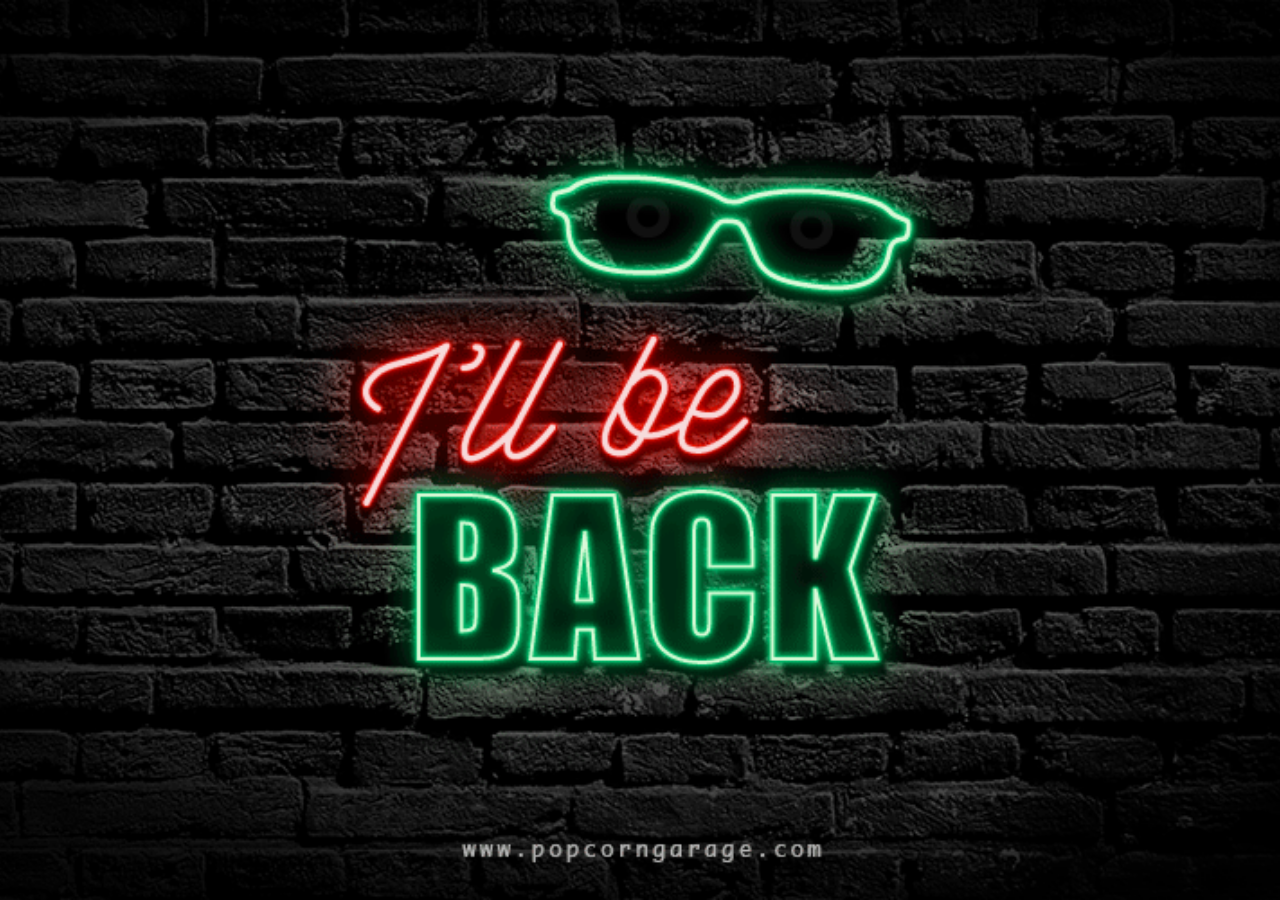
<file: maintenance.html>
<!DOCTYPE html>
  <html lang="en">
    <head>
        <meta charset="UTF-8">
        <meta name="viewport" content="width=device-width, initial-scale=1.0">
        <meta http-equiv="X-UA-Compatible" content="ie=edge">
        <title>Raphael Tapioca</title>
        <!-- Favicon -->
        <link rel="shortcut icon" type="image/png" href="739019.png"/>
        <!-- Bootstrap -->
        <link rel="stylesheet" href="https://maxcdn.bootstrapcdn.com/bootstrap/3.3.7/css/bootstrap.min.css" integrity="sha384-BVYiiSIFeK1dGmJRAkycuHAHRg32OmUcww7on3RYdg4Va+PmSTsz/K68vbdEjh4u" crossorigin="anonymous">
        <!-- Google Fonts -->
        <link href="https://fonts.googleapis.com/css?family=Playfair+Display:400,700|Allerta+Stencil|Schoolbell|Rock+Salt|Fredericka+the+Great" rel="stylesheet">
        <!-- Font Awesome -->
        <link href="https://maxcdn.bootstrapcdn.com/font-awesome/4.7.0/css/font-awesome.min.css" rel="stylesheet" integrity="sha384-wvfXpqpZZVQGK6TAh5PVlGOfQNHSoD2xbE+QkPxCAFlNEevoEH3Sl0sibVcOQVnN" crossorigin="anonymous">
        <!-- AnimateJS -->
        <link rel="stylesheet"
      href="https://cdnjs.cloudflare.com/ajax/libs/animate.css/3.5.2/animate.min.css"
      integrity="sha384-OHBBOqpYHNsIqQy8hL1U+8OXf9hH6QRxi0+EODezv82DfnZoV7qoHAZDwMwEJvSw"
      crossorigin="anonymous">
        <!-- Local CSS -->
        <link rel="stylesheet" type="text/css" href="./assets/css/style.css">
        <!-- Jquery -->
        <script src="https://ajax.googleapis.com/ajax/libs/jquery/3.3.1/jquery.min.js"></script>
        <!-- Jquery for bootstrap -->
        <script src="https://maxcdn.bootstrapcdn.com/bootstrap/3.3.7/js/bootstrap.min.js"></script>
        <!-- Local js file -->
        <script type="text/javascript" src="./assets/js/script.js"></script>
    </head>
    <body>
      <div class="neon"></div>
    </body>
  </html>
</file>
<file: assets/css/style.css>
* {
    box-sizing: border-box;
}

.neon {
    background-image: url("../pics/bc/neon.gif");
    background-repeat: no-repeat;
	background-position: center center;
	background-size: cover;
	background-attachment: fixed;
    height: 100vh;
    width: 100%;
    margin: 0;
}

/* html, body {
    height: 100%;
} */

#myBtn {
    display: none;
    position: fixed;
    bottom: 20px;
    right: 30px;
    z-index: 99;
    /* font-size: 20px; */
    font-family: 'Playfair Display', serif;
    font-weight: bold;
    border: none;
    outline: none;
    background-color: white;
    color: #fd7c00;
    animation-duration: 2s;
    animation-delay: 1s;
    animation-iteration-count: infinite;
    cursor: pointer;
    padding: 10px 15px 15px;
    border-radius: 4px;
    box-shadow: 0 12px 16px 0 rgba(0,0,0,0.24), 0 17px 50px 0 rgba(0,0,0,0.19);
    /* border: 3px solid rgba(0, 0, 0, .6); */
    -webkit-background-clip: padding-box; /* for Safari */
    background-clip: padding-box; /* for IE9+, Firefox 4+, Opera, Chrome */
  }
  
#myBtn:hover {
    background-color: #fd7c00;
    color: white;
}

#myBtn i {
    text-shadow: 3px 3px 8px #555;
    transition: text-shadow 0.2s ease-in-out;
    font-size: xx-large;
}

.container-full {
    min-height: 100%;
    overflow:auto;
    padding-bottom:100px;
}

footer {
    position: relative;
    margin-top: -100px; /* negative value of footer height */
    height: 100px;
    clear:both;
    padding-top:20px;
    text-align: center;
    transition: background .2s ease-in;
}

footer:hover {
    background-color: rgb(219, 219, 219);
}

footer h1 {
    font-size: medium;
    font-family: -apple-system, BlinkMacSystemFont, 'Segoe UI', Roboto, Oxygen, Ubuntu, Cantarell, 'Open Sans', 'Helvetica Neue', sans-serif
}

.footer {
    display: flex;
	flex-direction: row;
	flex-wrap: nowrap;
	justify-content: center;
	align-items: center;
	align-content: stretch;
}

#copy {
    font-family: 'Playfair Display', serif;
    font-weight: bolder;
    font-size: xx-large;
    color: #333333;
    /* margin-top: 1%; */
}

#copy:hover {
    color: #555555;
    text-decoration: none;
    -webkit-animation-duration: 2s;
    animation-duration: 2s;
    -webkit-animation-iteration-count: infinite;
    animation-iteration-count: infinite;
}

.popover {
    max-width: 100%;
}

.navbar {
    visibility: visible;
    opacity: 1;
    background: rgba(0, 0, 0, 0.85);
    -webkit-transition: all 0.4s ease-in-out;
	-moz-transition: all 0.4s ease-in-out;
	-o-transition: all 0.4s ease-in-out;
	transition: all 0.4s ease-in-out;
}

#logo {
    font-family: 'Playfair Display', serif;
    font-weight: bolder;
    font-size: xx-large;
    margin-top: 3%;
}

#logo:hover {
    -webkit-animation-duration: 1.5s;
    animation-duration: 1.5s;
    -webkit-animation-iteration-count: infinite;
    animation-iteration-count: infinite;
}

.social img {
    height: 40px;
}

#github:hover, #linkedin:hover, #pdf:hover {
    animation-duration: 2s;
    animation-iteration-count: infinite;
    -webkit-animation-iteration-count: infinite;
}

section {
    background-repeat: no-repeat;
	background-position: center center;
	background-size: cover;
	background-attachment: fixed;
    height: 100vh;
    width: 100%;
    margin: 0;
}

#section1 {
    background-image: url("../pics/bc/cloud.jpg");
}

#header h1 {
    color: #fe7000;
    font-family: 'Playfair Display', serif;
    text-align: center;
    font-size: 300%;
    font-weight: bolder;
    text-shadow: -10px 8px 12px rgba(0,0,0,0.4);
}

#picWrap {
    display: flex;
	flex-direction: row;
	flex-wrap: nowrap;
	justify-content: flex-start;
	align-items: center;
	align-content: stretch;
    margin: 9% 0 4% 0;
}

#photo {
    /* margin-top: 5%; */
    height: 290px;
    /* width: 25%; */
    border-radius: 2%;
    animation-delay: .5s;
    animation-duration: 2s;
    box-shadow: 0 12px 16px 0 rgba(0,0,0,0.24), 0 17px 50px 0 rgba(0,0,0,0.19);
}

.next {
    padding-top: 2%;
    display: flex;
	flex-direction: row;
	flex-wrap: nowrap;
	justify-content: center;
	align-items: flex-end;
    align-content: flex-end;
}

.button1 {
    font-size: 30px;
    padding-bottom: .5%;
    width: 15%;
    font-family: 'Playfair Display', serif;
    font-weight: bolder;
    border-radius: 3px;
    text-decoration: none;
    text-align: center;
    background-color: whitesmoke;
    color: #fe7000;
    box-shadow: 0 12px 16px 0 rgba(0,0,0,0.24), 0 17px 50px 0 rgba(0,0,0,0.19);
    border: 3px solid rgba(0, 0, 0, .6);
    -webkit-background-clip: padding-box; /* for Safari */
    background-clip: padding-box; /* for IE9+, Firefox 4+, Opera, Chrome */
}

.button1:hover {
    background-color: #fe7000;
    color: white;
    box-shadow: 0 12px 16px 0 rgba(0,0,0,0.24), 0 17px 50px 0 rgba(0,0,0,0.19);
    text-decoration: none;
}

#section2 {
    background-image: url("../pics/bc/draw1.jpg");
}

#drawing h1 {
    margin: 8% 5% 5% 0;
    padding: 0 1%;
    font-size: 9vh;
    font-family: 'Fredericka the Great', cursive;
    color: white;
    text-shadow: 8px 3px 8px rgba(0,0,0,0.3);
}

#drawing p {
    margin: 1% 5% 10% 0;
    padding: 0 1%;
    font-size: 6vh;
    font-family: 'Fredericka the Great', cursive;
    color: white;
    text-shadow: 8px 3px 8px rgba(0,0,0,0.3);
}

#drawing li {
    float: left;
    font-size: 5vh;
    font-family: 'Fredericka the Great', cursive;
    color: white;
    text-shadow: 8px 3px 8px rgba(0,0,0,0.3);
    padding: 2% 25% 0 1%;

}

.sketch {
    margin: 8% 0 1% 5.5%;
}

.sketch img {
    width: 100vh;
    box-shadow: 0 12px 16px 0 rgba(0,0,0,0.24), 0 17px 50px 0 rgba(0,0,0,0.19);
}

.sub-sketch {
    width: 100%;
    /* margin: 5% 0 0 5%; */
    display: flex;
	flex-direction: row;
	flex-wrap: nowrap;
	justify-content: space-between;
	align-items: center;
	align-content: stretch;
}

.sub-sketch img {
    width: 50vh;
    /* margin: 2%; */
    height: 30vh;
}

#story {
    margin: 4% 2% 0 -4%;
}

#sketch {
    margin: 4% 0 0 2%;
}

.button2 {
    font-size: 30px;
    width: 20%;
    padding-bottom: .4%;
    border-radius: 3px;
    text-decoration: none;
    text-align: center;
    background-color: white;
    font-family: 'Rock Salt', cursive;
    color: #333333;
    box-shadow: 0 12px 16px 0 rgba(0,0,0,0.24), 0 17px 50px 0 rgba(0,0,0,0.19);
    border: 3px solid rgba(0, 0, 0, .7);
    -webkit-background-clip: padding-box; /* for Safari */
    background-clip: padding-box; /* for IE9+, Firefox 4+, Opera, Chrome */
}

.button2:hover {
    background-color: #555555;
    color: white;
    box-shadow: 0 12px 16px 0 rgba(0,0,0,0.24), 0 17px 50px 0 rgba(0,0,0,0.19);
    text-decoration: none;
}

#section3 {
    background-image: url("../pics/bc/upkeep.png");
    background-color: black;
}

#upkeep {
    display: flex;
	flex-direction: row;
	flex-wrap: wrap;
	justify-content: flex-end;
	align-items: center;
    align-content: flex-end;
    margin-top: 12%;
}

#upkeep h1{
    float: right;
    font-family: 'Allerta Stencil', sans-serif;
    color: #333333;
    text-shadow: 3px 3px 8px #555;
    transition: text-shadow 0.2s ease-in-out;
    animation-duration: 2s;
    animation-delay: 1s;
    animation-iteration-count: infinite;
    font-weight: bolder;
    font-size: 60px;
    margin-top: 10px;
}

#upkeep h1:hover {
    text-shadow: 3px 9px 16px #777;
    animation-iteration-count: 0;
}

#upkeep h3 {
    float: right;
    font-family: 'Allerta Stencil', sans-serif;
    color: #333333;
    text-shadow: 3px 3px 8px #555;
    font-weight: bold;
    font-size: 40px;
    margin-top: 6%;
}

#award-useful {
    width: 100%;
    margin-top: 2%;
}

#award-useful img {
    float: right;
    height: 50px;
}

#award-useful h4 {
    float: right;
    font-family: 'Allerta Stencil', sans-serif;
    color: #333333;
    text-shadow: 3px 3px 8px #555;
    font-weight: bold;
    font-size: 30px;
    margin-right: 3%;
}

.tech2 img {
    height: 55px;
    margin: 12% 0 7% 0;
}

.button3 {
    font-size: 30px;
    width: 20%;
    padding-bottom: .4%;
    border-radius: 3px;
    text-decoration: none;
    text-align: center;
    background-color: white;
    font-family: 'Allerta Stencil', sans-serif;
    color: #333333;
    box-shadow: 0 12px 16px 0 rgba(0,0,0,0.24), 0 17px 50px 0 rgba(0,0,0,0.19);
    border: 3px solid rgba(0, 0, 0, .7);
    -webkit-background-clip: padding-box; /* for Safari */
    background-clip: padding-box; /* for IE9+, Firefox 4+, Opera, Chrome */
}

.button3:hover {
    background-color: #555555;
    color: white;
    box-shadow: 0 12px 16px 0 rgba(0,0,0,0.24), 0 17px 50px 0 rgba(0,0,0,0.19);
    text-decoration: none;
}

#section4 {
    background-image: url("../pics/bc/purpletree.png");
}

#uni {
    padding-top: 5%;
}

#purple {
    display: flex;
	flex-direction: row;
	flex-wrap: wrap;
	justify-content: flex-start;
	align-items: center;
    align-content: flex-start;
    margin-top: 18%;
}

#tree img {
    height: 60px;
    margin-right: 2%;
}

#purple h1 {
    float: left;
    font-family: 'Schoolbell', cursive;
    color: #8080ff;
    text-shadow: 2px 2px #ff66ff;
    transition: text-shadow 0.2s ease-in-out;
    animation-duration: 2s;
    animation-delay: 1s;
    animation-iteration-count: infinite;
    font-weight: bolder;
    font-size: 60px;
    margin-top: 10px;
    width: 100%;
}

#purple h1:hover {
    text-shadow: 3px 3px 9px #c741c7;
    animation-iteration-count: 0;
}

#purple a {
    width: 55%;
}

#purple h3 {
    float: left;
    font-family: 'Schoolbell', cursive;
    color: #8080ff;
    text-shadow: 2px 2px #ff66ff;
    font-weight: bold;
    font-size: 40px;
    margin-top: 6%;
}

#award {
    width: 100%;
    margin-top: 2%;
}

#award img {
    float: left;
    height: 50px;
}

#award h4 {
    float: left;
    font-family: 'Schoolbell', cursive;
    color: #8080ff;
    text-shadow: 2px 2px #ff66ff;
    font-weight: bold;
    font-size: 30px;
    margin-left: 3%;
}

.tech3 {
    width: 100%;
}

.tech3 img {
    height: 55px;
    margin: 13% 1% 0 0;
}

.button4 {
    font-family: 'Schoolbell', cursive;
    color: #a2a2ff;
    text-shadow: 2px 2px #ff66ff;
    font-weight: bold;
    font-size: 30px;
    width: 20%;
    padding-bottom: .4%;
    border-radius: 3px;
    text-decoration: none;
    text-align: center;
    background-color: white;
    box-shadow: 0 12px 16px 0 rgba(0,0,0,0.24), 0 17px 50px 0 rgba(0,0,0,0.19);
    border: 3px solid rgba(0, 0, 0, .7);
    -webkit-background-clip: padding-box; /* for Safari */
    background-clip: padding-box; /* for IE9+, Firefox 4+, Opera, Chrome */
}

.button4:hover, .button4:active, .button4:visited, .button4:focus {
    text-decoration: none;
}

.button4:hover {
    background: linear-gradient(to right, red,orange,yellow,green,blue,indigo,violet);
    color: #ffffff;
    text-shadow: 2px 2px #ff66ff;
    box-shadow: 0 12px 16px 0 rgba(0,0,0,0.24), 0 17px 50px 0 rgba(0,0,0,0.19);
    text-decoration: none;
    border: 3px solid rgba(0, 0, 0, .3);
}


/* PICTURE GALLERY */

#section5 {
    background-image: url("../pics/bc/wood.jpg");
    height: 170vh;
}

#bee {
    text-align: center;
    margin-top: 8%;
    font-family: 'Allerta Stencil', sans-serif;
    font-weight: bolder;
    font-size: 50px;
}

h2 {
    color: #fff;
    transition: 0.3s;
    font-weight: bold;
    text-transform: uppercase;
    font-family: sans-serif;
}

.projContainer {
    display: inline-block;
    text-align: center;
    margin: 1.5% 0;
    overflow: hidden;
    position: relative;
    vertical-align: top;
    width: 290px;
    height: 204px;
    cursor: pointer;
}
  
.projContainer img {
    /* vertical-align: center; */
    transition: 0.4s;
    margin-top: 0px;
}

.projContainer:hover img {
    transform: scale(1.2);
    -webkit-transform: scale(1.2);
}
  
.projContainer:hover h2 {
    padding-top: 10%;
}

.projInfoContainer {
    position: absolute;
    background: rgba(5,5,5,0.8);
    width: 100%;
    height: 100%;
    top: 0;
    left: 0;
    z-index: 3;
    opacity: 0;
    transition: 0.2s;
}

.projContainer:hover .projInfoContainer {
    opacity: 1;
}

.projCat {
    color: #5cd9fd;
    font-weight: bold;
}

.projSpec {
   color: #aaa;
   font-family: sans-serif;
}

.gallery {
    display: flex;
	flex-direction: row;
	flex-wrap: wrap;
	justify-content: center;
	align-items: center;
	align-content: center;
    margin: 2% -60px;
}

/* Create four equal columns that sits next to each other */
.pics {
    padding: 0 4px;
    display: flex;
	flex-direction: column;
	flex-wrap: nowrap;
	justify-content: flex-start;
	align-items: center;
	align-content: center;
}

.pics img {
    margin-top: 8px;
    vertical-align: middle;
    /* opacity: .9; */
}

/* Responsive layout - makes a two pics-layout instead of four picss */
@media (max-width: 800px) {
    .pics {
        -ms-flex: 50%;
        flex: 50%;
        max-width: 50%;
    }
}

/* Responsive layout - makes the two picss stack on top of each other instead of next to each other */
@media (max-width: 600px) {
    .pics {
        -ms-flex: 100%;
        flex: 100%;
        max-width: 100%;
    }
}
</file>
